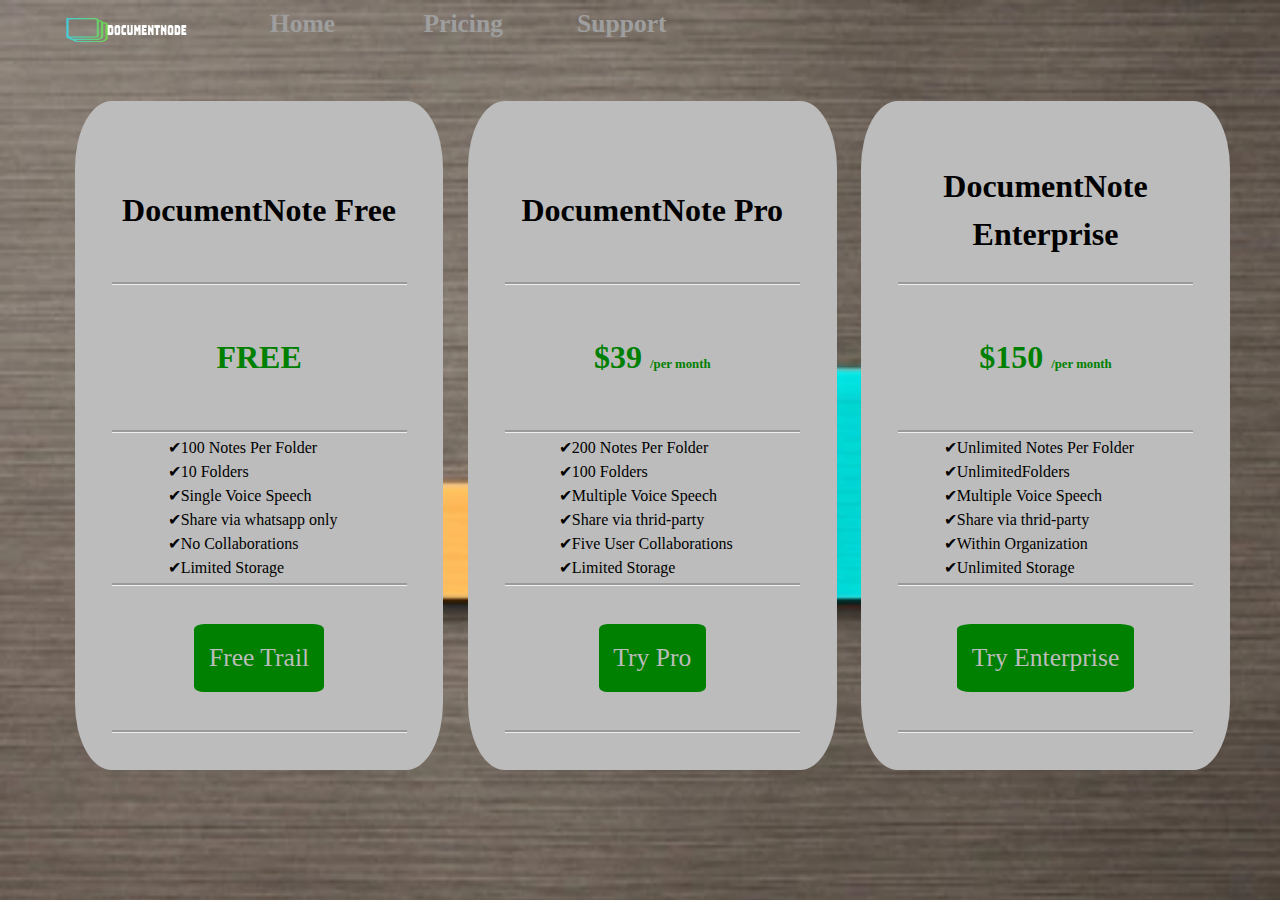
<file: pages/pricing.html>
<!DOCTYPE html>
<html lang="en">

<head>
    <meta charset="UTF-8">
    <meta http-equiv="X-UA-Compatible" content="IE=edge">
    <meta name="viewport" content="width=device-width, initial-scale=1.0">
    <title>Price</title>
    <link rel="stylesheet" href="../css/index.css">
</head>

<body>
    <header>
        <div class="links">
            <div class="logo">

                <img src="../images/logo.webp" loading="lazy" alt="DocumentNote">
            </div>
            <div>
                <nav class="navcontainer">
                    <ul>
                        <li><a href="../index.html">Home</a></li>
                        <li><a href="pages/pricing.html">Pricing</a> </li>
                        <li><a href="">Support</a> </li>

                    </ul>
                </nav>
            </div>

        </div>
        <div class="burger">
            <div class="line"></div>
            <div class="line"></div>
            <div class="line"></div>
            <div class="line"></div>
        </div>
    </header>

    <main class="pricing">
        <div class="prices">
            <div>
                <div class="planname">
                    <h1>DocumentNote Free</h1>
                </div>
                <div class="price">
                    <h1>FREE</h1>
                </div>
                <div class="features">
                    <ul>
                        <li>100 Notes Per Folder</li>
                        <li>10 Folders</li>
                        <li>Single Voice Speech</li>
                        <li>Share via whatsapp only</li>
                        <li>No Collaborations</li>
                        <li>Limited Storage</li>
                    </ul>
                </div>
                <div class="button">
                    <button>Free Trail</button>
                </div>
            </div>
                <div>
                    <div class="planname">
                        <h1>DocumentNote Pro</h1>
                    </div>
                    <div class="price">
                        <h1>$39 <span>/per month</span></h1>
                    </div>
                    <div class="features">
                        <ul>
                            <li>200 Notes Per Folder</li>
                            <li>100 Folders</li>
                            <li>Multiple Voice Speech</li>
                            <li>Share via thrid-party</li>
                            <li>Five User Collaborations</li>
                            <li>Limited Storage</li>
                        </ul>
                    </div>
                    <div class="button">
                        <button>Try Pro</button>
                    </div>
                    </div>
                    <div>
                        <div class="planname">
                            <h1>DocumentNote Enterprise</h1>
                        </div>
                        <div class="price">
                            <h1>$150 <span>/per month</span></h1>
                        </div>
                        <div class="features">
                            <ul>
                                <li>Unlimited Notes Per Folder</li>
                                <li>UnlimitedFolders</li>
                                <li>Multiple Voice Speech</li>
                                <li>Share via thrid-party</li>
                                <li>Within Organization</li>
                                <li>Unlimited Storage</li>
                            </ul>
                        </div>
                        <div class="button">
                            <button>Try Enterprise</button>
                        </div>
                


        </div>
        
    </main>

    <script type="text/javascript">

        const displaynav = () => {
            document.querySelector("nav").classList.toggle("show")
        }


        document.querySelector(".burger").addEventListener("click", displaynav)
    </script>
</body>

</html>
</file>
<file: css/index.css>
* {
    margin         : 0;
    padding        : 0;
    box-sizing     : border-box;
    list-style-type: none;
    text-decoration: none;
    font-family    : 'Lora', serif;
    line-height    : 1.5;


}

.burger {
    display: none;
}

:root {
    --bgcolor: #bcbcbc;

    --fontcolor  : #9e9e9e;
    --fontsize   : 2vw;
    --buttoncolor: #dc143c;

}

body {
    background-image : url("../images/mobileposter.webp");
    background-repeat: no-repeat;
    background-size  : cover;

}

.jumbotron {
    height: 60vh;

}

header {
    display       : flex;
    flex-direction: column;
    font-size     : var(--fontsize);
}

.links {
    display: flex;
    height : 25%;
}

.logo img {
    width : 20vw;
    height: 5vw;

}

nav {
    font-weight: bolder;


}

nav ul {
    display: flex;
    width  : fit-content;


}

nav ul li {
    margin-left: 2%;
    padding    : 1%;
    width      : 12vw;

}

nav ul li a {
    color: var(--fontcolor);
    width: 10vw;

}

.login {
    height          : fit-content;
    border-radius   : 5%;
    padding         : 1%;
    padding-left    : 5%;
    padding-right   : 5%;
    width           : fit-content;
    background-color: var(--buttoncolor);
    margin-left     : 40%;
    cursor          : pointer;

}

.login a h4 {
    font-size: calc(var(--fontsize)+3vw);
    color    : var(--fontcolor);


}

nav ul li :hover {
    border-bottom: groove;
}

.quote {
    display        : flex;
    align-items    : center;
    justify-content: center;
    height         : 75%;
    color          : white;
    text-align     : center;
    font-size      : calc(var(--fontsize)+3vw);
}

blockquote {
    filter: drop-shadow(5px 5px 5px rgb(107, 247, 126));
    animation: typewriter 4s steps(44) 1s 1 normal both,
        blinkTextCursor 500ms steps(44) infinite normal;
    text-align : center;
    white-space: nowrap;
    transform  : translateY(-50%);
}


@keyframes typewriter {
    from {
        width: 0;
    }

    to {
        width: 24em;
    }
}

@keyframes blinkTextCursor {
    from {
        border-right-color: rgba(255, 255, 255, .75);
    }

    to {
        border-right-color: transparent;
    }
}

/*login.html*/

main,
main>div {
    display        : flex;
    align-items    : center;
    height         : 80vh;
    justify-content: center;

}


main span {
    height   : 100%;
    animation: borderanimation 1s linear .05s;

    border: solid var(--fontcolor);
}

main div {
    width: 50%;

}

main div form,
main form {
    display         : flex;
    flex-direction  : column;
    border          : groove;
    padding         : 2%;
    width           : 50%;
    background-color: var(--bgcolor);
    border-radius   : 5%;
    opacity         : .7;
    margin-bottom   : 10%;




}

main div form h4 {
    margin-bottom: 10%;
    font-size    : calc(var(--fontsize));
    text-align   : center;
    color        : var(--buttoncolor);
    border-bottom: groove;
    width        : fit-content;
    margin-left  : 40%;
    opacity      : 1;



}

main div form a {
    text-align: right;
    color     : black;
}


input {
    padding         : 5%;
    font-size       : 1.2em;
    border          : none;
    background-color: transparent;
    border-bottom   : groove black;
    color           : black;
    opacity         : 1;
    margin-bottom   : 10%;




}

.error {
    color    : red;
    font-size: calc(var(--fontsize)-1);
    opacity  : 1;

}

:placeholder-shown {
    font-weight: bolder;
    color      : white;
    opacity    : 1;

}

.signinlink {
    display: none;
}

.buttons {
    display        : flex;
    margin-top     : 5%;
    opacity        : 1;
    justify-content: space-evenly;
    width          : 100%;
}

input[type="submit"],
input[type="reset"] {
    border          : none;
    font-size       : calc(var(--fontsize)+2vw);
    cursor          : pointer;
    padding         : 1%;
    width           : fit-content;
    color           : var(--fontcolor);
    background-color: var(--buttoncolor);
    border-radius   : 5%;

}

input[type="reset"] {
    background-color: transparent;
    color           : red;
}

@keyframes borderanimation {
    0% {
        transform: translateY(-100%);
        opacity  : .9;
    }

    50% {
        transform: translateY(-50%);
        opacity  : .5;
    }

    100% {
        transform: translateY(0);
        opacity  : 1;
    }


}

.loginform {
    animation: lefttoright 1s linear;
}

.signinform {
    animation: righttoleft 1s linear;
}

@keyframes lefttoright {
    0% {
        transform: translateX(-100%);

    }

    50% {
        transform: translateX(-50%);
    }

    100% {
        transform: translateX(0);
    }

}

@keyframes righttoleft {
    0% {
        transform: translateX(100%);

    }

    50% {
        transform: translateX(50%);
    }

    100% {
        transform: translateX(0);
    }

}



/*folders.html*/


.username {
    border: none;
    color : rgb(103, 252, 103);
}

.folders {
    overflow             : auto;
    display              : grid;
    grid-template-columns: repeat(auto-fit, minmax(auto, 20%));
    padding              : 1%;
    gap                  : 1%;
    scroll-behavior      : smooth;
    animation            : folderdisplay .9s linear;



}

.folders div,
.addfolder {
    width           : inherit;
    height          : 40vh;
    background-color: var(--bgcolor);
    opacity         : .4;
    border-radius   : 5%;
    display         : flex;
    flex-direction  : column;
    justify-content : space-evenly;
    font-size       : var(--fontsize);
    color           : rgb(122, 0, 24);
}



.createfolder h1 {
    padding  : 10%;
    font-size: 5vw;
    opacity  : 1;
}

.folders :hover {
    background-color: var(--buttoncolor);
    color           : white;
    opacity         : 1;
    cursor          : pointer;

}

::-webkit-scrollbar {
    display: none;
}

.scrolldown {
    font-size    : 1.2vw;
    text-align   : right;
    padding-right: 10%;
    color        : var(--bgcolor);


}

.modal {
    position: absolute;

    background-color: rgba(0, 0, 0, 0.233);
    z-index         : 1;
    width           : 100%;
    height          : 90%;
    display         : none;

}

.addfolder {
    position : relative;
    width    : 20%;
    opacity  : 1;
    z-index  : 1;
    top      : 30%;
    left     : 40%;
    opacity  : 1;
    animation: none;

}

.addfolder input, .addnote textarea {
    width      : 80%;
    margin-left: 10%;
    font-size  : var(--fontsize);
    padding    : 2%;


}

.addfolder button {
    font-size       : var(--fontsize);
    padding         : 5%;
    border          : solid;
    background-color: var(--buttoncolor);
    color           : white;
    opacity         : 1;
    border          : solid red;
    margin-left     : 20%;
    margin-right    : 20%;
    cursor          : pointer;
}

.addnote button {
    margin-left : 40%;
    margin-right: 40%;

}

.addfolder :placeholder-shown {
    color: white;
}

.addnote {
    opacity       : .5;
    padding-bottom: 1%;
    top           : 1%;
    left          : 20%;
    height        : 90%;
    width         : 50%;
}

.addnote textarea {
    overflow: auto;

}



.close {
    text-align   : right;
    padding-right: 5%;
    cursor       : pointer;
}

.logout {
    background-color: var(--buttoncolor);
    padding         : 5%;
    border-radius   : 5%;
}

.foldernameerror {
    font-size : 1vw;
    text-align: center;
}

@keyframes folderdisplay {
    0% {
        opacity  : .2;
        transform: translateX(-100%)
    }

    50% {
        opacity  : .5;
        transform: translateX(-50%)
    }

    100% {
        opacity  : 1;
        transform: translateX()
    }

}

/*displaynote.html*/
.displaynote,
.notebutton {
    display: flex;
    padding: 1%;
    margin : 1%;
    border : none;
}

.displaynote div {
    height: 100%;

}

.displaycontent {
    width: 90%;
}

.notebutton {
    flex-direction : column;
    justify-content: space-between;
    align-items    : center;
    width          : 20%;
    animation      : none;

}

.notebutton button,
.button button {
    font-size       : var(--fontsize);
    padding         : 1%;
    width           : 8vw;
    color           : var(--bgcolor);
    border-radius   : 8%;
    border          : none;
    background-color: var(--buttoncolor);
    cursor          : pointer;
    height          : fit-content;


}

.contents {
    display         : block;
    background-color: var(--bgcolor);
    width           : 100%;
    font-size       : 2vw;
    overflow        : scroll;
    text-align      : justify;
    line-height     : 1.5;
    padding         : 1%;
    border          : none;
    border-radius   : 1%
}

.confirmessage {
    text-align: center;
}

.show {
    display: block;
}

main form {
    width: 30vw;
}

/*pricing.html*/


.prices {

    display    : flex;
    align-items: flex-start;
    width      : 100%;
    overflow-x : scroll;
    height     : 100%;
    padding    : 2%;

}

.prices>div {

    display         : flex;
    flex-direction  : column;
    background-color: var(--bgcolor);
    justify-content : flex-start;
    padding         : 3%;
    height          : 100%;
    text-align      : center;
    width           : 30%;
    border-radius   : 10%;
    margin-left     : 2%;


}

.planname,
.price,
.features,
.button {
    border-bottom  : groove;
    width          : 100%;
    display        : flex;
    align-items    : center;
    justify-content: center;
    height         : 45%;
}

.button button {
    width           : fit-content;
    border          : none;
    margin          : 1%;
    background-color: green;
    padding         : 5%;
}

.price {
    color: green;
}

.features ul li {
    text-align     : justify;
    list-style-type: '✔';


}

.features {
    display        : flex;
    padding        : 1%;
    justify-content: center;
}

h1 span {
    border   : none;
    font-size: 1vw;
}

/*-------------------------------------------mobile---------------------------------------------*/

/*mobile css*/
@media screen and (max-width : 768px) {

    body {
        background-image : url("../images/mobileposter.webp");
        background-repeat: no-repeat;
        background-size  : cover;
        height           : 95vh;



    }

    .jumbotron {
        margin-top: 10%;
        padding   : 10%;

    }

    .jumbotron div {
        margin-bottom: 20%;

    }

    .burger {
        display: inline-block;
        width  : fit-content;
        padding: 1%;

    }

    .line {
        border: solid var(--bgcolor);
        width : 10vw;
        margin: 5%;
    }

    nav {
        display         : none;
        position        : absolute;
        z-index         : 1;
        right           : 1%;
        top             : 9%;
        background-color: var(--buttoncolor);
        width           : fit-content;
    }

    nav ul,
    .links {
        flex-direction: column;

    }

    nav ul li a {
        width : 100%;
        color : var(--fontcolor);
        margin: 1%
    }

    header {
        font-size: calc(var(--fontsize)+6vw);

        flex-direction : row;
        justify-content: space-between;
        height         : fit-content;
        margin-right   : 5%;
        margin-top     : 5%;
    }





    .logo {
        margin: 0;
    }

    .logo img {
        width  : 100%;
        height : 20vw;
        padding: 0;
    }

    .links {
        height : fit-content;
        padding: 1%;

    }


    nav ul li {
        padding: 1%;
        width  : 34vw;
    }


    .quote {
        height: fit-content;


    }

    blockquote {
        font-size: calc(var(--fontsize)+7vw);


    }

    .login a h4 {
        font-size: calc(var(--fontsize)+7vw);
    }

    /*login.html mobile*/

    main {
        padding-top   : 10%;
        flex-direction: column;
        height        : calc(fit-content - 1vh)
    }

    main div {
        width: 100%;
    }


    main div form,
    main form {
        width  : 80%;
        opacity: 1;
    }

    main div form h4,
    main form h4,
    input[type="submit"],
    input[type="reset"],
    .error {
        font-size: calc(var(--fontsize)+8vw);

    }

    main span {
        display: none;

    }

    .signinlink {
        display  : inline;
        animation: none;
        font-size: calc(var(--fontsize)+8vw);
        color    : white;
        margin   : 0;
        border   : none;

    }

    .hide {
        display: none;
    }



    .loginform form input,
    h4,
    .buttons {
        margin-bottom: 1%;

    }

    .error {
        text-align: center;
        font-size : 1em;
    }

    /*folder.html*/
    .folders {
        overflow             : auto;
        display              : grid;
        grid-template-columns: repeat(auto-fit, minmax(auto, 80%));
        padding              : 1%;
        gap                  : 1%;
        scroll-behavior      : smooth;


    }

    .folders div {
        width           : inherit;
        height          : 40vh;
        background-color: var(--bgcolor);
        opacity         : 1;
        border-radius   : 5%;
        display         : flex;
        flex-direction  : column;
        justify-content : space-evenly;
        font-size       : calc(var(--fontsize)+8vw);
        color           : rgb(122, 0, 24)
    }

    .noofnotes {
        color        : white;
        border       : solid red;
        border-bottom: dashed;

    }

    .folder span {
        border: solid;
    }

    .createfolder button {
        font-size: calc(var(--fontsize)+6vw);

    }

    .modal {
        position: absolute;

        background-color: rgba(0, 0, 0, 0.233);
        z-index         : 1;
        width           : 100%;
        height          : 70%;
        overflow        : hidden;
    }

    .addfolder {
        width: 80%;
        left : 10%;
    }

    .close {
        font-size: calc(var(--fontsize)+7vw);

    }


    .addfolder input,
    .addfolder button,
    .addnote textarea {
        font-size: calc(var(--fontsize)+8vw);

    }

    .addnote {
        opacity: 1;
    }

    .addnote textarea {
        margin-bottom: 5%;

    }

    .foldernameerror,
    .contenterror,
    .notenameerror {
        font-size : 4vw;
        text-align: center;
    }

    .addfolder button {
        margin-left  : 20%;
        margin-bottom: 5%;
    }

    .displaynote {
        display       : flex;
        flex-direction: column-reverse;
        padding       : 1%;
        margin        : 1%;
        margin-top    : 1%;
    }

    .displaynote div {
        width: 100%;


    }


    .notebutton {
        display              : grid;
        grid-template-columns: repeat(4, minmax(auto, 1fr));
        width                : 100%;
        margin               : 2%;
        padding              : 2%;
        height               : fit-content;

    }


    .notebutton button,
    .button button {

        font-size       : calc(var(--fontsize)+5vw);
        padding         : 1%;
        width           : fit-content;
        color           : var(--bgcolor);
        border-radius   : 8%;
        background-color: var(--buttoncolor);
        cursor          : pointer;
        height          : fit-content;


    }

    .contents {

        font-size : 5vw;
        height    : 120%;
        margin-top: 5%;

    }

    .confirmessage {
        font-size: 5vw;

    }

    .prices {

        flex-direction : column;
        width          : 100%;
        justify-content: flex-start;

        overflow-y: scroll;
        height    : 100%;
        padding   : 2%;

    }

    .prices div {
        width        : 90%;
        margin-bottom: 5%;
    }



}
</file>
